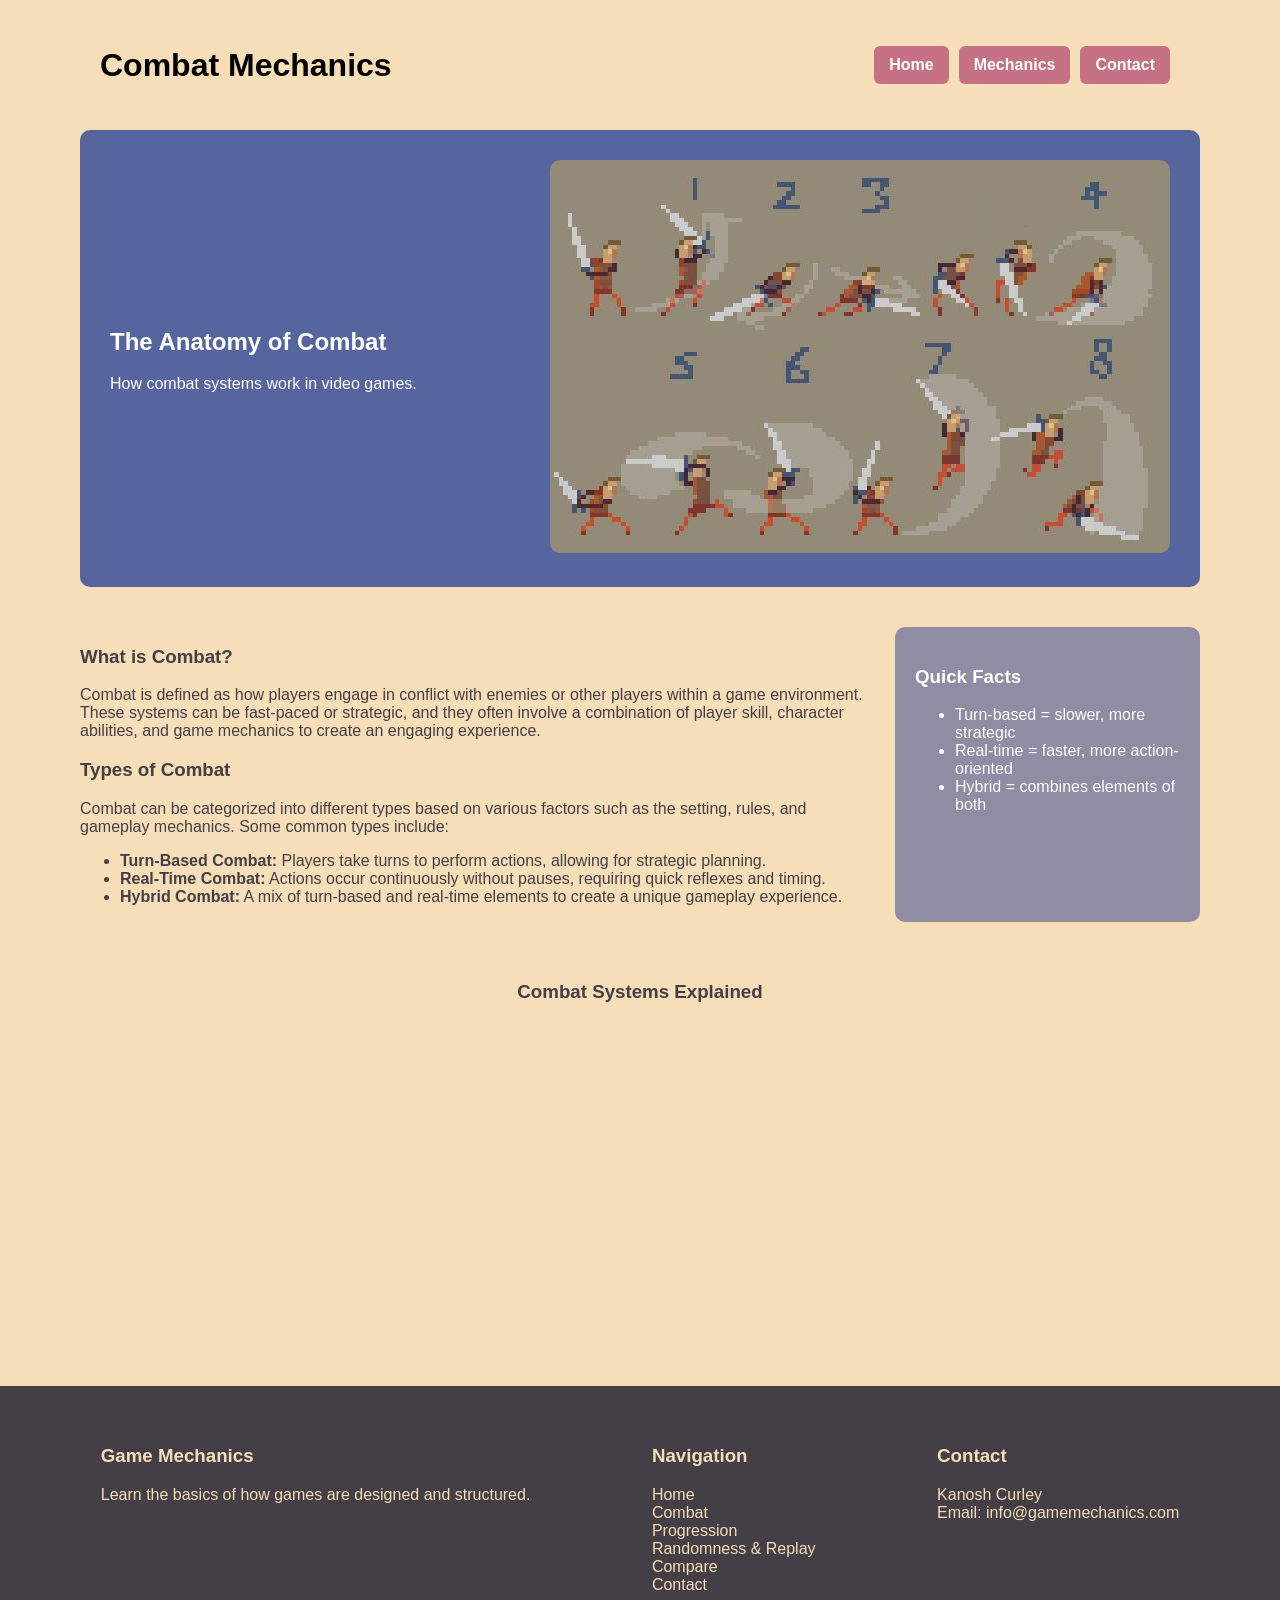
<file: combat.html>
<!DOCTYPE html>
<html lang="en">
    <head>
        <title>Game Mechanics :: Combat</title>
        <meta charset="utf-8">
        <meta name="viewport" content="width=device-width, initial-scale=1.0">
        <link rel="stylesheet" href="style.css">
    </head>

    <body>
        <div class="container">
            <header>
                <h1>Combat Mechanics</h1>
                <nav>
                    <ul>
                        <li><a href="index.html">Home</a></li>
                        <li><a>Mechanics</a>
                            <ul>
                                <li><a href="combat.html">Combat</a></li>
                                <li><a href="progression.html">Progression</a></li>
                                <li><a href="random.html">Random</a></li>
                                <li><a href="compare.html">Compare</a></li>
                            </ul>
                        </li>
                        <li><a href="contact.html">Contact</a></li>
                    </ul>
                </nav>
            </header>

            <main>
                <section class="mechanics-header">
                    <div class="header-text">
                        <h2>The Anatomy of Combat</h2>
                        <p>How combat systems work in video games.</p>
                    </div>
                    <div id="mechanics-banner">
                        <img src="images/combatHero.jpg" alt="Combat Image">
                    </div>
                </section>
                
                <section class="mechanics-layout"> 
                    <div class="mechanics-content">
                        <h3>What is Combat?</h3>
                        <p>Combat is defined as how players engage in conflict with enemies or other players within a game environment.
                            These systems can be fast-paced or strategic, and they often involve a combination of player skill, character abilities, and game mechanics to create an engaging experience.
                        </p>

                        <h3>Types of Combat</h3>
                        <p>Combat can be categorized into different types based on various factors such as the setting, rules, and gameplay mechanics. Some common types include:</p>
                        <ul>
                            <li><strong>Turn-Based Combat:</strong> Players take turns to perform actions, allowing for strategic planning.</li>
                            <li><strong>Real-Time Combat:</strong> Actions occur continuously without pauses, requiring quick reflexes and timing.</li>
                            <li><strong>Hybrid Combat:</strong> A mix of turn-based and real-time elements to create a unique gameplay experience.</li>
                        </ul>
                    </div>

                    <aside class="sidebar">
                        <h3>Quick Facts</h3>
                        <ul>
                            <li>Turn-based = slower, more strategic</li>
                            <li>Real-time = faster, more action-oriented</li>
                            <li>Hybrid = combines elements of both</li>
                        </ul>
                    </aside>
                </section>

                <section id="video-section">
                    <h3>Combat Systems Explained</h3>
                    <iframe width="560" height="315"
                        src="https://www.youtube.com/embed/8X4fx-YncqA"
                        title="Game Mechanics Video"
                        frameborder="0"
                        allowfullscreen>
                    </iframe>
                </section>
            </main>
        </div>
        <footer>
            <div>
                <h3>Game Mechanics</h3>
                <p>Learn the basics of how games are designed and structured.</p>
            </div>
            <div>
                <h3>Navigation</h3>
                <ul>
                    <li><a href="index.html">Home</a></li>
                    <li><a href="combat.html">Combat</a></li>
                    <li><a href="progression.html">Progression</a></li>
                    <li><a href="random.html">Randomness & Replay</a></li>
                    <li><a href="compare.html">Compare</a></li>
                    <li><a href="contact.html">Contact</a></li>
                </ul>
            </div>
            <div>
                <h3>Contact</h3>
                <p>Kanosh Curley<br>Email: info@gamemechanics.com</p>
            </div>
        </footer>
    </body>
</html>
</file>
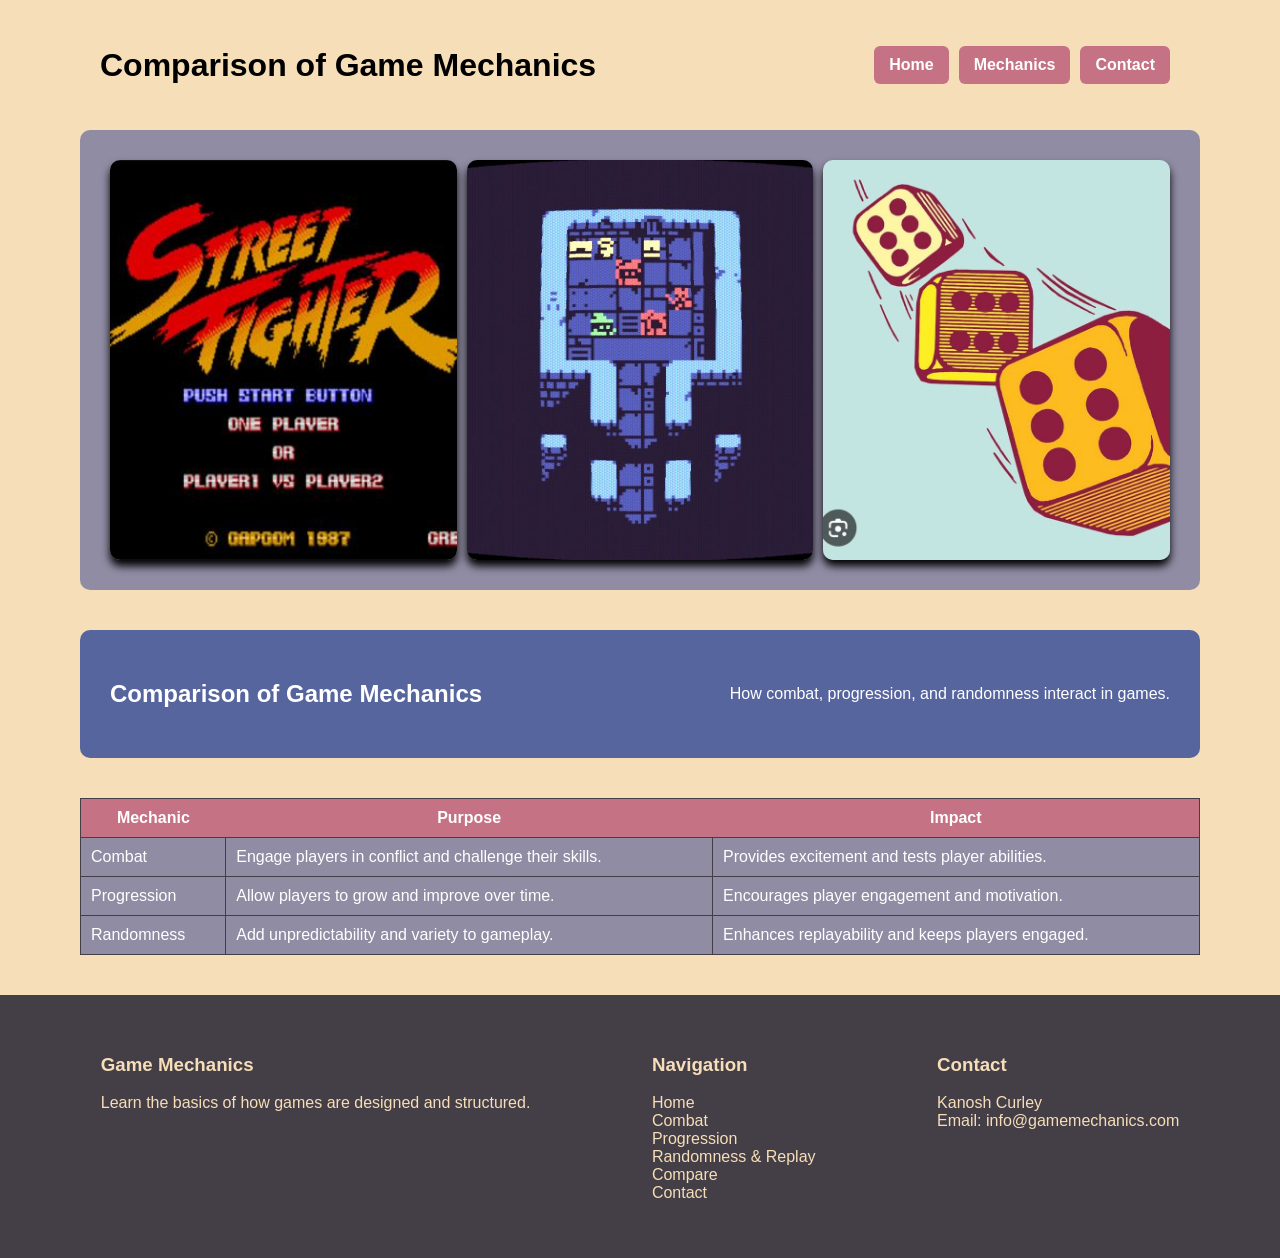
<file: compare.html>
<!DOCTYPE html>
<html lang="en">
    <head>
        <title>Game Mechanics :: Comparison</title>
        <meta charset="utf-8">
        <meta name="viewport" content="width=device-width, initial-scale=1.0">
        <link rel="stylesheet" href="style.css">
    </head>

    <body>
        <div class="container">
            <header>
                <h1>Comparison of Game Mechanics</h1>
                <nav>
                    <ul>
                        <li><a href="index.html">Home</a></li>
                        <li><a>Mechanics</a>
                            <ul>
                                <li><a href="combat.html">Combat</a></li>
                                <li><a href="progression.html">Progression</a></li>
                                <li><a href="random.html">Random</a></li>
                                <li><a href="compare.html">Compare</a></li>
                            </ul>
                        </li>
                        <li><a href="contact.html">Contact</a></li>
                    </ul>
                </nav>
            </header>
            
            <section class="compare-header">
                <div id="compare-banner">
                    <img src="images/fighting.jpg" alt="Fight Image">
                    <img src="images/map.jpg" alt="Progression Image">
                    <img src="images/dice.jpg" alt="Random Image">
                </div>
            </section>

            <main>
                <section class="mechanics-header">
                    <h2>Comparison of Game Mechanics</h2>
                    <p>How combat, progression, and randomness interact in games.</p>
                </section>

                <section>
                    <table> 
                        <tr>
                            <th>Mechanic</th>
                            <th>Purpose</th>
                            <th>Impact</th>
                        </tr>

                        <tr>
                            <td>Combat</td>
                            <td>Engage players in conflict and challenge their skills.</td>
                            <td>Provides excitement and tests player abilities.</td>
                        </tr>

                        <tr>
                            <td>Progression</td>
                            <td>Allow players to grow and improve over time.</td>
                            <td>Encourages player engagement and motivation.</td>
                        </tr>

                        <tr>
                            <td>Randomness</td>
                            <td>Add unpredictability and variety to gameplay.</td>
                            <td>Enhances replayability and keeps players engaged.</td>
                        </tr>
                    </table>
                </section>
            </main>

        </div>
        <footer>
            <div>
                <h3>Game Mechanics</h3>
                <p>Learn the basics of how games are designed and structured.</p>
            </div>
            <div>
                <h3>Navigation</h3>
                <ul>
                    <li><a href="index.html">Home</a></li>
                    <li><a href="combat.html">Combat</a></li>
                    <li><a href="progression.html">Progression</a></li>
                    <li><a href="random.html">Randomness & Replay</a></li>
                    <li><a href="compare.html">Compare</a></li>
                    <li><a href="contact.html">Contact</a></li>
                </ul>
            </div>
            <div>
                <h3>Contact</h3>
                <p>Kanosh Curley<br>Email: info@gamemechanics.com</p>
            </div>
        </footer>
    </body>
</html>
</file>
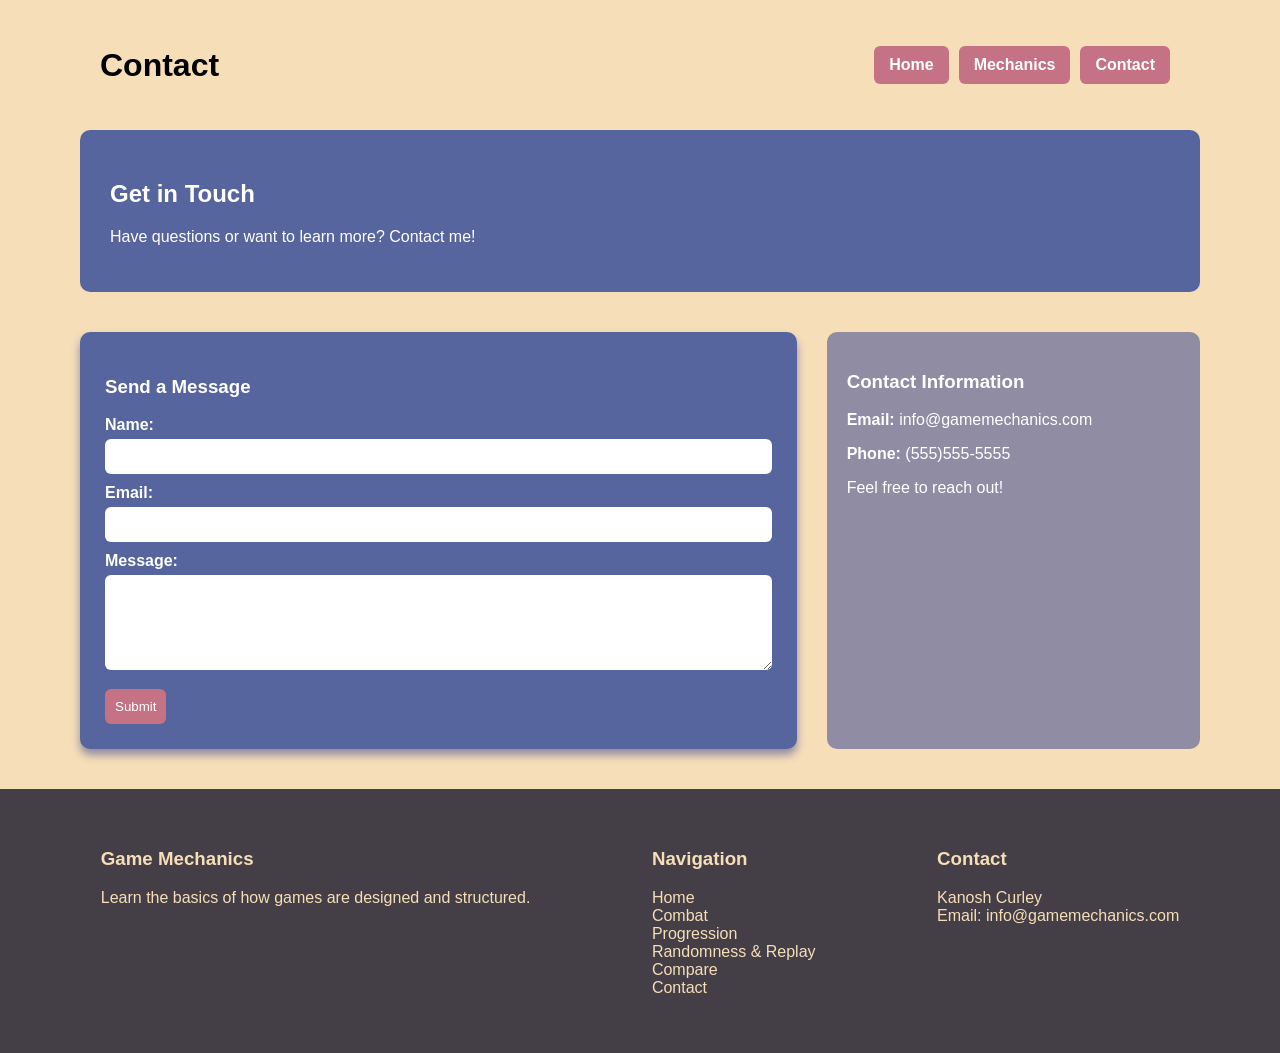
<file: contact.html>
<!DOCTYPE html>
<html lang="en">
    <head>
        <title>Game Mechanics :: Contact</title>
        <meta charset="utf-8">
        <meta name="viewport" content="width=device-width, initial-scale=1.0">
        <link rel="stylesheet" href="style.css">
    </head>

    <body>
        <div class="container">
            <header>
                <h1>Contact</h1>
                <nav>
                    <ul>
                        <li><a href="index.html">Home</a></li>
                        <li><a>Mechanics</a>
                            <ul>
                                <li><a href="combat.html">Combat</a></li>
                                <li><a href="progression.html">Progression</a></li>
                                <li><a href="random.html">Random</a></li>
                                <li><a href="compare.html">Compare</a></li>
                            </ul>
                        </li>
                        <li><a href="contact.html">Contact</a></li>
                    </ul>
                </nav>
            </header>
            <main>
                <section class="mechanics-header">
                    <div class="header=text">
                        <h2>Get in Touch</h2>
                        <p>Have questions or want to learn more? Contact me!</p>
                    </div>
                </section>
                <section class="contact-layout">
                    <div class="contact-form">
                        <h3>Send a Message</h3>
                        <form>
                            <label for="name">Name:</label>
                            <input type="text" id="name" name="name" required>

                            <label for="email">Email:</label>
                            <input type="email" id="email" name="email" required>

                            <label for="message">Message:</label>
                            <textarea id="message" name="message" rows="5" required></textarea>

                            <button type="submit">Submit</button>
                        </form>
                    </div>

                    <aside class="contact-info">
                        <h3>Contact Information</h3>
                        <p><strong>Email:</strong> info@gamemechanics.com</p>
                        <p><strong>Phone:</strong> (555)555-5555</p>
                        <p>Feel free to reach out!</p>
                    </aside>
                </section>
            </main>
        </div>
        <footer>
            <div>
                <h3>Game Mechanics</h3>
                <p>Learn the basics of how games are designed and structured.</p>
            </div>
            <div>
                <h3>Navigation</h3>
                <ul>
                    <li><a href="index.html">Home</a></li>
                    <li><a href="combat.html">Combat</a></li>
                    <li><a href="progression.html">Progression</a></li>
                    <li><a href="random.html">Randomness & Replay</a></li>
                    <li><a href="compare.html">Compare</a></li>
                    <li><a href="contact.html">Contact</a></li>
                </ul>
            </div>
            <div>
                <h3>Contact</h3>
                <p>Kanosh Curley<br>Email: info@gamemechanics.com</p>
            </div>
        </footer>
    </body>
</html>
</file>
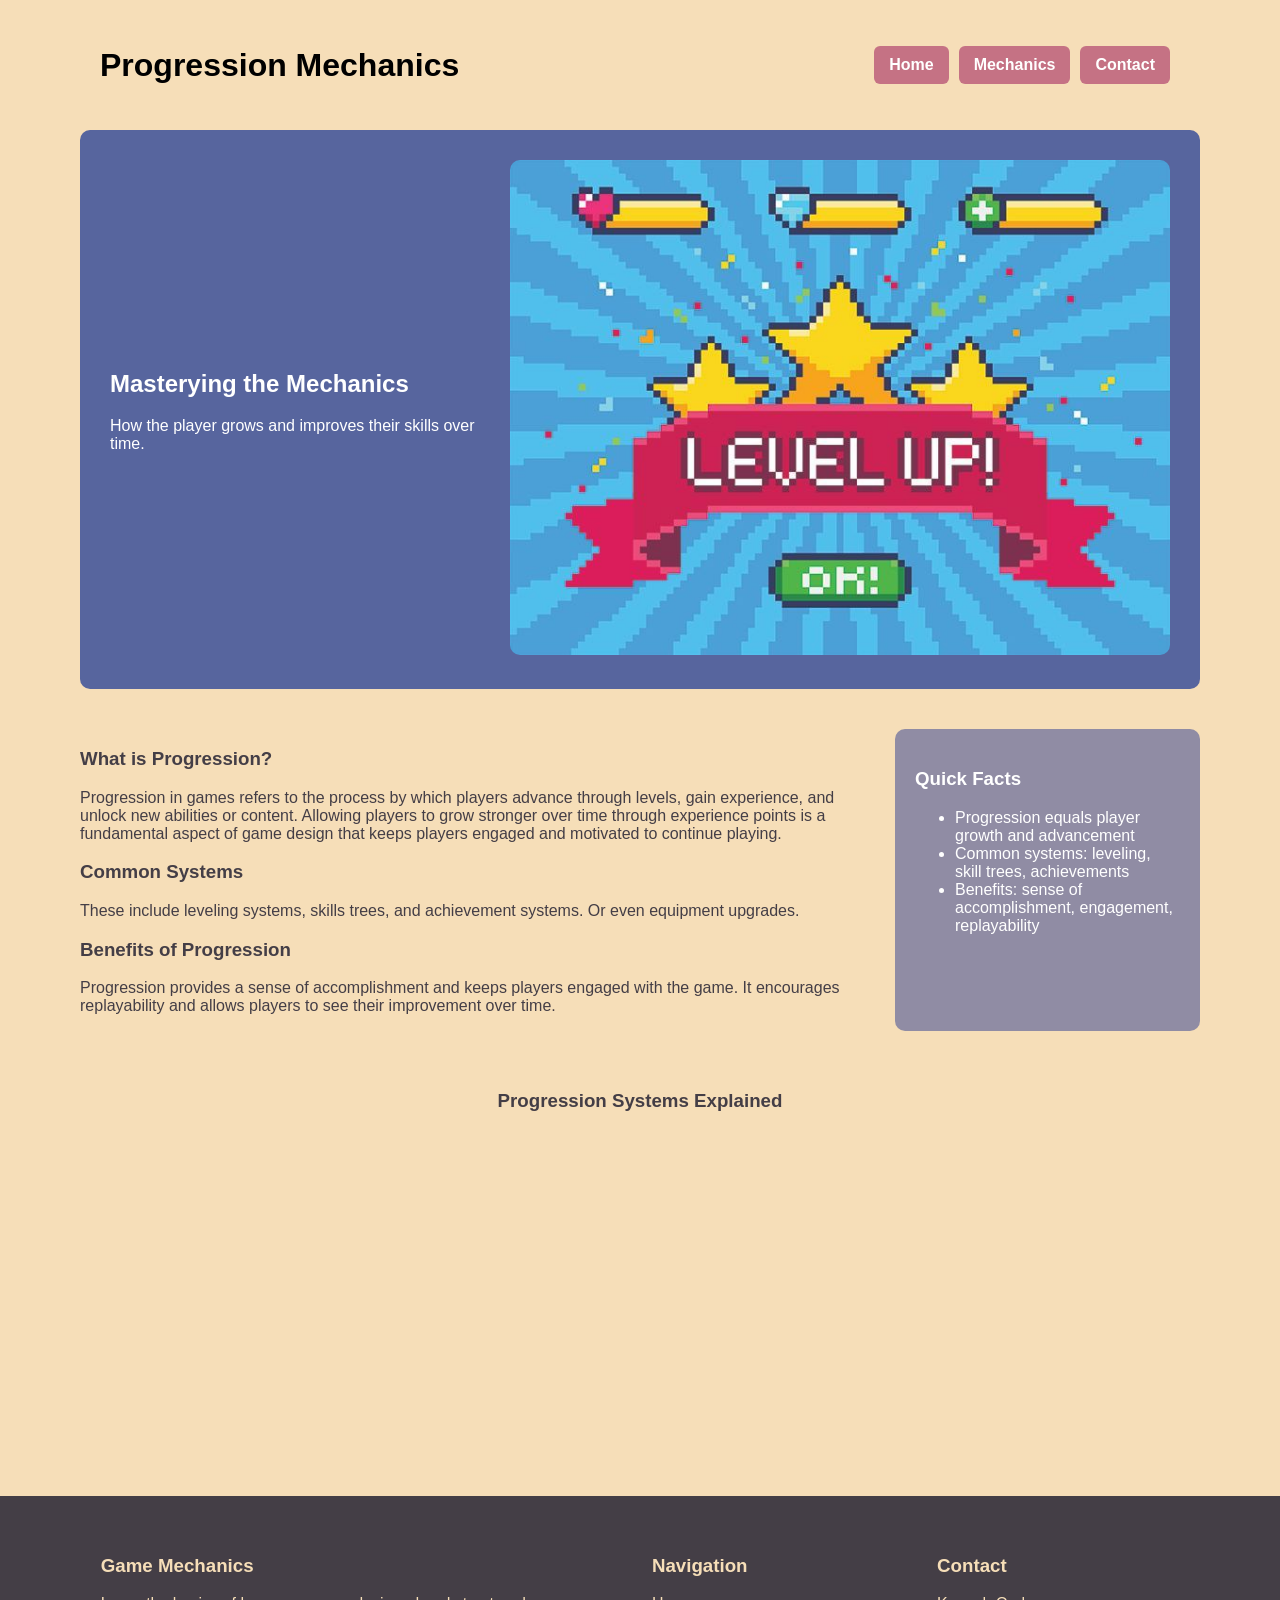
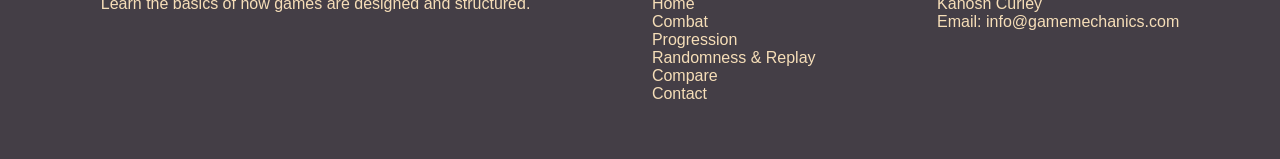
<file: progression.html>
<!DOCTYPE html>
<html lang="en">
    <head>
        <title>Game Mechanics :: Progression</title>
        <meta charset="utf-8">
        <meta name="viewport" content="width=device-width, initial-scale=1.0">
        <link rel="stylesheet" href="style.css">
    </head>

    <body>
        <div class="container">
            <header>
                <h1>Progression Mechanics</h1>
                <nav>
                    <ul>
                        <li><a href="index.html">Home</a></li>
                        <li><a>Mechanics</a>
                            <ul>
                                <li><a href="combat.html">Combat</a></li>
                                <li><a href="progression.html">Progression</a></li>
                                <li><a href="random.html">Random</a></li>
                                <li><a href="compare.html">Compare</a></li>
                            </ul>
                        </li>
                        <li><a href="contact.html">Contact</a></li>
                    </ul>
                </nav>
            </header>
            
            <main>
                <section class="mechanics-header">
                    <div class="header-text">
                        <h2>Masterying the Mechanics</h2>
                        <p>How the player grows and improves their skills over time.</p>
                    </div>
                    <div id="mechanics-banner">
                        <img src="images/progressionHero.jpg" alt="Progression Image">
                    </div>
                </section>

                <section class="mechanics-layout">
                    <div class="mechanics-content">
                        <h3>What is Progression?</h3>
                        <p>Progression in games refers to the process by which players advance through levels, gain experience, and unlock new abilities or content.
                            Allowing players to grow stronger over time through experience points is a fundamental aspect of game design 
                            that keeps players engaged and motivated to continue playing.
                        </p>

                        <h3>Common Systems</h3>
                        <p>These include leveling systems, skills trees, and achievement systems. Or even equipment upgrades.</p>

                        <h3>Benefits of Progression</h3>
                        <p>Progression provides a sense of accomplishment and keeps players engaged with the game. It encourages replayability and allows players to see their improvement over time.</p>

                    </div>

                    <aside class="sidebar">
                        <h3>Quick Facts</h3>
                        <ul>
                            <li>Progression equals player growth and advancement</li>
                            <li>Common systems: leveling, skill trees, achievements</li>
                            <li>Benefits: sense of accomplishment, engagement, replayability</li>
                        </ul>
                    </aside>
                </section>
                
                <section id="video-section">
                    <h3>Progression Systems Explained</h3>
                    <iframe width="560" height="315"
                        src="https://www.youtube.com/embed/gDQX3jk5xxc"
                        title="Progression Systems Explained" 
                        frameborder="0"
                        allow="accelerometer; autoplay; clipboard-write; encrypted-media; gyroscope; picture-in-picture"
                        allowfullscreen>
                    </iframe>
                </section>
            </main>
        </div>
        <footer>
            <div>
                <h3>Game Mechanics</h3>
                <p>Learn the basics of how games are designed and structured.</p>
            </div>
            <div>
                <h3>Navigation</h3>
                <ul>
                    <li><a href="index.html">Home</a></li>
                    <li><a href="combat.html">Combat</a></li>
                    <li><a href="progression.html">Progression</a></li>
                    <li><a href="random.html">Randomness & Replay</a></li>
                    <li><a href="compare.html">Compare</a></li>
                    <li><a href="contact.html">Contact</a></li>
                </ul>
            </div>
            <div>
                <h3>Contact</h3>
                <p>Kanosh Curley<br>Email: info@gamemechanics.com</p>
            </div>
        </footer>
    </body>
</html>
</file>
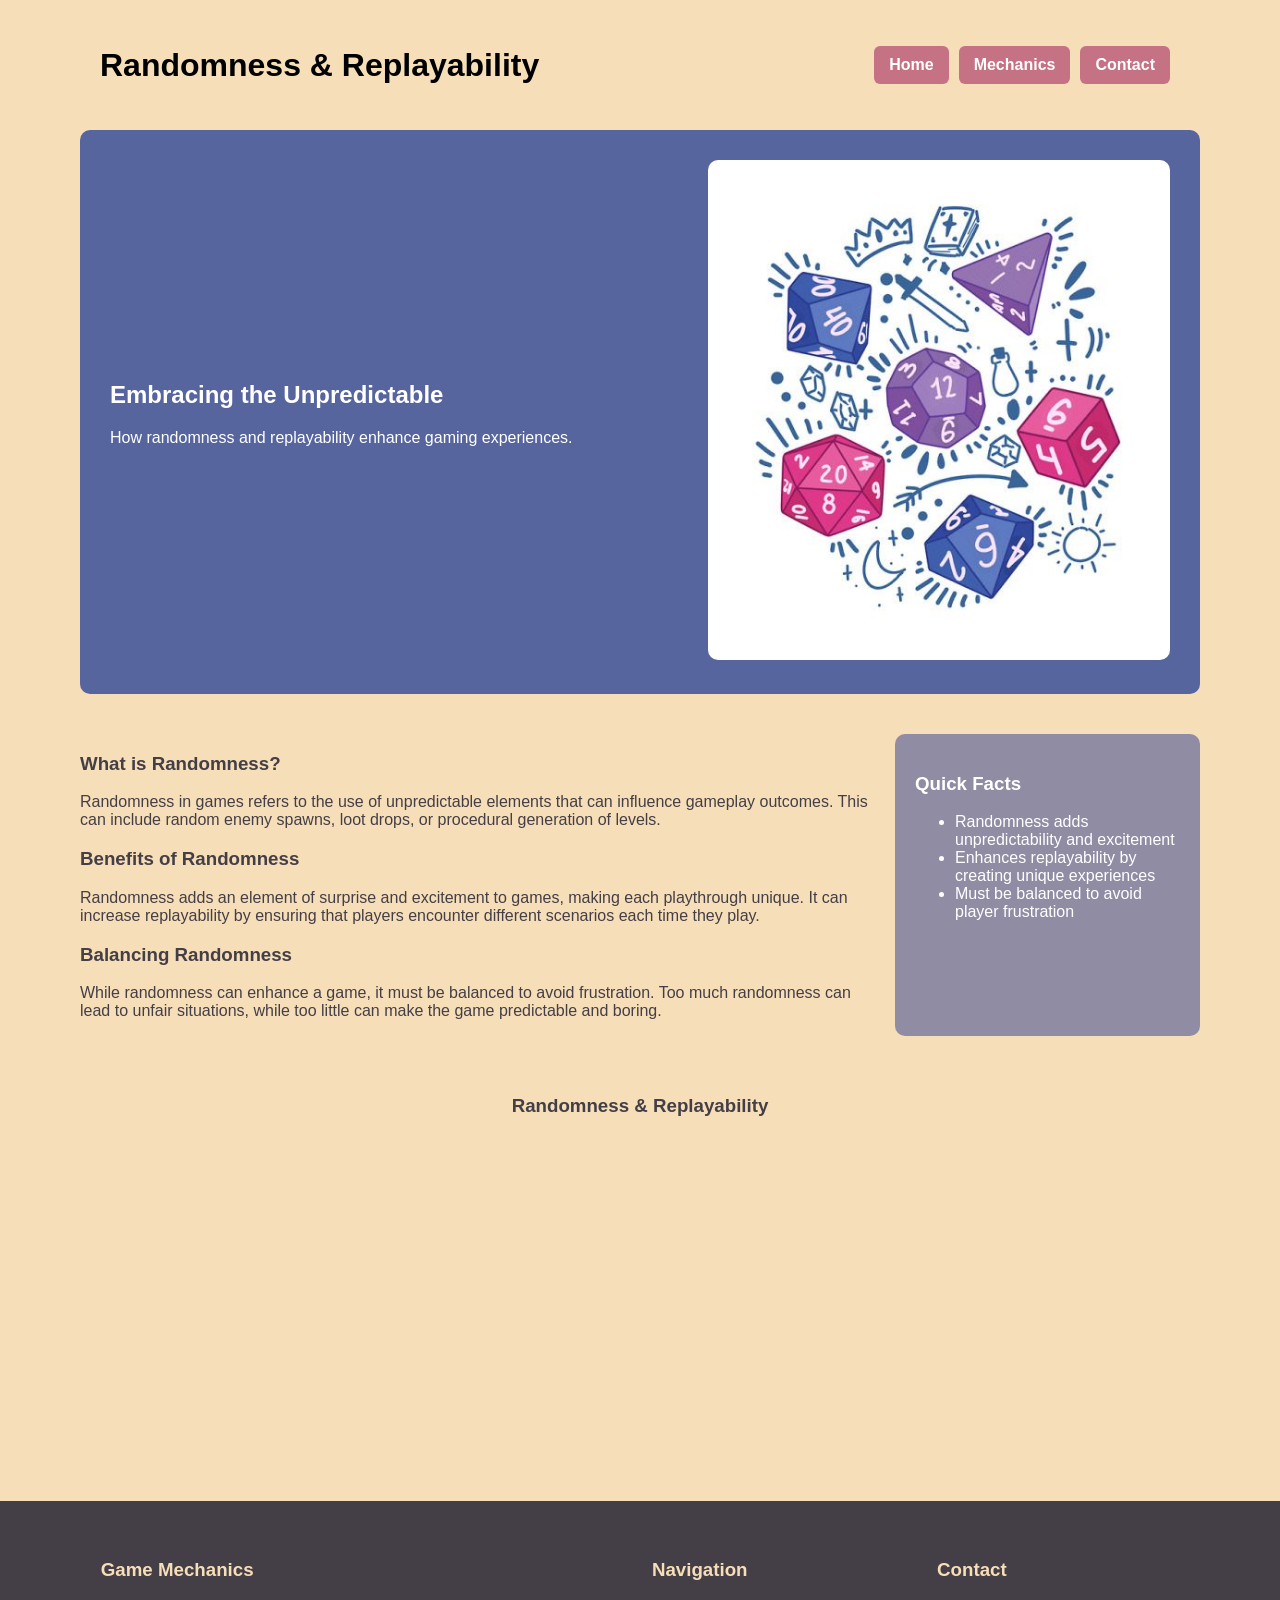
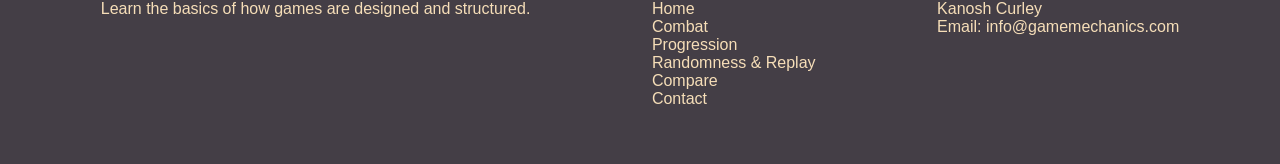
<file: random.html>
<!DOCTYPE html>
<html lang="en">
    <head>
        <title>Game Mechanics :: Randomness & Replayability</title>
        <meta charset="utf-8">
        <meta name="viewport" content="width=device-width, initial-scale=1.0">
        <link rel="stylesheet" href="style.css">
    </head>

    <body>
        <div class="container">
            <header>
                <h1>Randomness & Replayability</h1>
                <nav>
                    <ul>
                        <li><a href="index.html">Home</a></li>
                        <li><a>Mechanics</a>
                            <ul>
                                <li><a href="combat.html">Combat</a></li>
                                <li><a href="progression.html">Progression</a></li>
                                <li><a href="random.html">Random</a></li>
                                <li><a href="compare.html">Compare</a></li>
                            </ul>
                        </li>
                        <li><a href="contact.html">Contact</a></li>
                    </ul>
                </nav>
            </header>

            <main>
                <section class="mechanics-header">
                    <div class="header-text">
                        <h2>Embracing the Unpredictable</h2>
                        <p>How randomness and replayability enhance gaming experiences.</p>
                    </div>
                    <div id="mechanics-banner">
                        <img src="images/randomHero.jpg" alt="Randomness Image">
                    </div>
                </section>

                <section class="mechanics-layout">
                    <div class="mechanics-content">
                        <h3>What is Randomness?</h3>
                        <p>Randomness in games refers to the use of unpredictable elements that can influence gameplay outcomes. This can include random enemy spawns, loot drops, or procedural generation of levels.</p>

                        <h3>Benefits of Randomness</h3>
                        <p>Randomness adds an element of surprise and excitement to games, making each playthrough unique. It can increase replayability by ensuring that players encounter different scenarios each time they play.</p>

                        <h3>Balancing Randomness</h3>
                        <p>While randomness can enhance a game, it must be balanced to avoid frustration. Too much randomness can lead to unfair situations, while too little can make the game predictable and boring.</p>
                    </div>

                    <aside class="sidebar">
                        <h3>Quick Facts</h3>
                        <ul>
                            <li>Randomness adds unpredictability and excitement</li>
                            <li>Enhances replayability by creating unique experiences</li>
                            <li>Must be balanced to avoid player frustration</li>
                        </ul>
                    </aside>
                </section>

                <section id="video-section">
                    <h3>Randomness & Replayability</h3>
                    <iframe width="560" height="315"
                        src="https://www.youtube.com/embed/dwI5b-wRLic"
                        title="Randomness in Games"
                        frameborder="0"
                        allowfullscreen>
                    </iframe>
                </section>
            </main>
        </div>
        <footer>
            <div>
                <h3>Game Mechanics</h3>
                <p>Learn the basics of how games are designed and structured.</p>
            </div>
            <div>
                <h3>Navigation</h3>
                <ul>
                    <li><a href="index.html">Home</a></li>
                    <li><a href="combat.html">Combat</a></li>
                    <li><a href="progression.html">Progression</a></li>
                    <li><a href="random.html">Randomness & Replay</a></li>
                    <li><a href="compare.html">Compare</a></li>
                    <li><a href="contact.html">Contact</a></li>
                </ul>
            </div>
            <div>
                <h3>Contact</h3>
                <p>Kanosh Curley<br>Email: info@gamemechanics.com</p>
            </div>
        </footer>
    </body>
</html>
</file>
<file: style.css>
* {
    box-sizing: border-box;
}
body {
    background-color: #f6deb8;
    color: #443e46; 
    font-family: Arial, Helvetica, sans-serif;
    margin: 0;
}
/* HEADER AND NAV */
header {
    display: flex; 
    align-items: center;
    justify-content: space-between; 
    color: #000000;
    padding: 20px;
}

nav {
    padding: 10px; 
}

nav ul { 
    display: flex;
    justify-content: flex-start;
    gap: 10px;
    list-style: none;
    padding: 0;
}

nav li {
    position: relative; 
    background-color: #c57284;
    padding: 10px 15px;
    border-radius: 6px;
}

a, button {
    transition: all 0.3s ease; /* smooth transition for hover effects */
}

nav li:hover {
    background-color: #443e46;
}

button {
    background-color: #c57284;
    color: white;
    border: none;
    padding: 10px 20px;
    border-radius: 6px;
    cursor: pointer;
}

button:hover {
    background-color: #57659e;
}

nav a {
    color: white;
    text-decoration: none;
    font-weight: bold;
}
/* CHAP 11 DROP DOWN NAV */
nav ul ul {
    position: absolute;
    top: 100%;
    left: 50%;
    transform: translateX(-50%); /* fix: centers the dropdown */
    padding: 0;
    display: none;
    z-index: 10;
}
nav ul ul li {
    display: block;
    width: 7em;
    padding: 15px;
    margin: 0;
    border-radius: 10px;
}
nav li:hover ul {
    display: block;
}
/* SECTIONS IN MAIN */
section {
    margin-bottom: 40px; /* each sectio is spaced out for readability */
}

.container {
    max-width: 1300px;
    margin: 0 auto;
    padding: 0 80px;
}
/* HERO SECTION LAYOUT */
#hero {
    display: flex;
    justify-content: space-between;
    padding: 50px;
}

#hero-text {
    width: 50%;
}

#hero-image img {
    background-color: #908ca4;
    padding: 20px;
    width: 400px;
    border-radius: 10px;
}
/* CONTENT SECTION LAYOUT */
.row {
    display: grid;
    grid-template-columns: repeat(3, 1fr);
    gap: 10px;
    color: #f6deb8;
}

.column {
    background-color: #57659e;
    padding: 20px;
    border-radius: 10px;
    box-shadow: 0 4px 6px #908ca4;
    display: flex;
    flex-direction: column;
}
/* MECHANICS VIDEO AND TEXT */
#video-section {
    display: flex;
    flex-direction: column;
    align-items: center;
}

video {
    background-color: #908ca4;
    padding: 20px;
    width: 100%;
    height: auto;
    max-width: 700px;
    border-radius: 10px;
    margin-top: 10px;
}
/* RESOURCES AND LINKS */
#resources {
    background-color: #c57284;
    padding: 20px;
    display: flex;
    flex-direction: column;
    align-items: center;
    border-radius: 15px;
}

#resources ul {
    list-style: none;
    padding: 0px;
}

.resources-grid {
    display: grid;
    grid-template-columns: repeat(3, 1fr);
    gap: 20px;
    width: 80%; 
}

/* MECHANICS PAGEs */ 
.mechanics-header {
    display: flex;
    justify-content: space-between;
    align-items: center;
    background-color: #57659e;
    color: white;
    padding: 30px;
    border-radius: 10px;
}

#mechanics-banner img {
    width: 100%;
    max-height: 500px;
    object-fit: cover;
    border-radius: 10px;
}

.mechanics-content {
    flex: 3;
}

.mechanics-layout {
    display: flex;
    flex-direction: row;
    gap: 20px;
}

.sidebar {
    flex: 1;
    background-color: #908ca4;
    color: white;
    padding: 20px;
    border-radius: 10px;
}

.compare-header {
    background-color: #908ca4;
    color: white;
    padding: 30px;
    border-radius: 10px;
    text-align: center;
}

.column:hover {
    transform: translateY(-5px);
    box-shadow: 0 8px 12px #443e46;
}

.contact-layout {
    display: flex;
    gap: 30px;
    margin-top: 30px;
}

.contact-form {
    flex: 2;
    background-color: #57659e;
    color: white;
    padding: 25px;
    border-radius: 10px;
    box-shadow: 0 6px 8px #908ca4;
}

.contact-info {
    flex: 1;
    background-color: #908ca4;
    color: white;
    padding: 20px;
    border-radius: 10px;
}

.contact-form label {
    display: block;
    margin-top: 10px;
    font-weight: bold;
}

.contact-form input, .contact-form textarea {
    width: 100%;
    padding: 10px;
    margin-top: 5px;
    border: none;
    border-radius: 6px;
}

.contact-form button {
    margin-top: 15px;
    background-color: #c57284;
    color: white;
    border: none;
    padding: 10px;
    border-radius: 6px;
    cursor: pointer;
}

.contact-form button:hover {
    background-color: #443e46;
}

#compare-banner {
    display: flex;
    width: 100%;
    gap: 10px;
}

#compare-banner img {
    flex: 1;
    width: 0;
    height: 400px;
    object-fit: cover;
    border-radius: 10px;
    box-shadow: 0 6px 8px #000000;
}

/* COMPARE PAGE */
table {
    width: 100%;
    border-collapse: collapse;
    margin-top: 20px;
    border: 1px solid #443e46;
}

th {
    background-color: #c57284;
    color: white;
    padding: 10px;
}

td {
    background-color: #908ca4;
    color: white;
    padding: 10px;
    border: 1px solid #443e46;
}

/* FOOTER */
footer {
    background-color: #443e46;
    color: #f6deb8;
    padding: 40px;
    display: flex;
    justify-content: space-around;
}

footer ul {
    list-style: none;
    padding: 0;
}

footer a {
    color: #f6deb8;
    text-decoration: none;
}

iframe {
    max-width: 700px;
    width: 100%;
    border-radius: 10px;
    margin-top: 10px;
}

@media (max-width: 768px) {
    .row {
        grid-template-columns: 1fr; /* stack columns on small screens */
    }

    #hero {
        flex-direction: column;
        text-align: center;
    }

    .contact-layout {
        flex-direction: column;
    }
}
</file>
